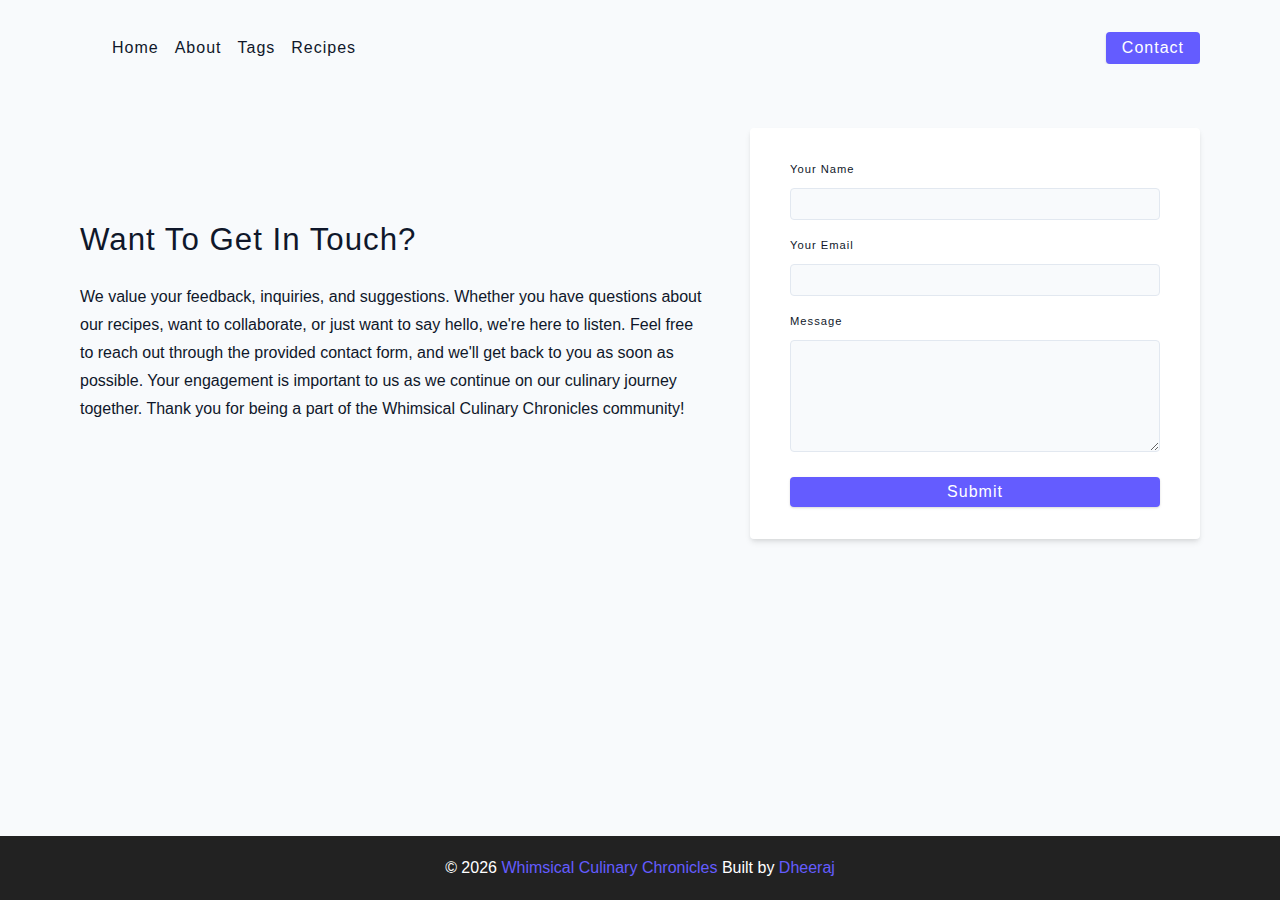
<file: biet_intership23-main/contact.html>
<!DOCTYPE html>
<html>
<head>
  <title>Whimsical Culinary Chronicles</title>
  <link rel="stylesheet" href="style.css">
  <link rel="stylesheet" href="normalize.css">
  <style>
    body {
      /* Set the background image */
      background-image: url('https://i.pinimg.com/originals/85/6f/31/856f31d9f475501c7552c97dbe727319.jpg');
      /* Set background image size and behavior */
      background-size: cover;
      background-repeat: no-repeat;
      background-attachment: fixed; /* Optional: Fixed background */
      /* Add other styles as needed */
      margin: 0;
      padding: 0;
      font-family: Arial, sans-serif;
    }
  </style>
</head>
<body>
  <header>
    <nav class="navbar">
      <div class="nav-center">
        <div class="nav-header">
          
          <button class="nav-btn btn">
            <i class="fas fa-align-justify"></i>
          </button>
        </div>
        <div class="nav-links">
          <a href="index.html" class="nav-link"> home </a>
          <a href="about.html" class="nav-link"> about </a>
          <a href="tags.html" class="nav-link"> tags </a>
          <a href="recipes.html" class="nav-link"> recipes </a>

          <div class="nav-link contact-link">
            <a href="contact.html" class="btn"> contact </a>
          </div>
        </div>
      </div>
    </nav>


<main class="page">
    <section class="contact-container">
         <article class="contact-info">
           <h3>Want To Get In Touch?</h3>
           <p>
            We value your feedback, inquiries, and suggestions. Whether you have questions about our recipes, want to collaborate, or just want to say hello, we're here to listen. Feel free to reach out through the provided contact form, and we'll get back to you as soon as possible. Your engagement is important to us as we continue on our culinary journey together. Thank you for being a part of the Whimsical Culinary Chronicles community!
           </p>
           
         </article>
         <article>
           <form class="form contact-form">
             <div class="form-row">
               <label html="name" class="form-label">your name</label>
               <input type="text" name="name" id="name" class="form-input" />
             </div>
             <div class="form-row">
               <label html="email" class="form-label">your email</label>
               <input type="text" name="email" id="email" class="form-input" />
             </div>
             <div class="form-row">
               <label html="message" class="form-label">message</label>
               <textarea name="message" id="message" class="form-textarea"></textarea>
             </div>
             <button type="submit" class="btn btn-block">
               submit
             </button>
           </form>
         </article>
       </section>
       </main>

<footer class="page-footer">
    <p>
      &copy; <span id="date"></span>
      <span class="footer-logo">Whimsical Culinary Chronicles</span> Built by
      <a href="">Dheeraj</a>
    </p>
  </footer>
  <script src="./app.js"></script>

</body>

</html>
</file>
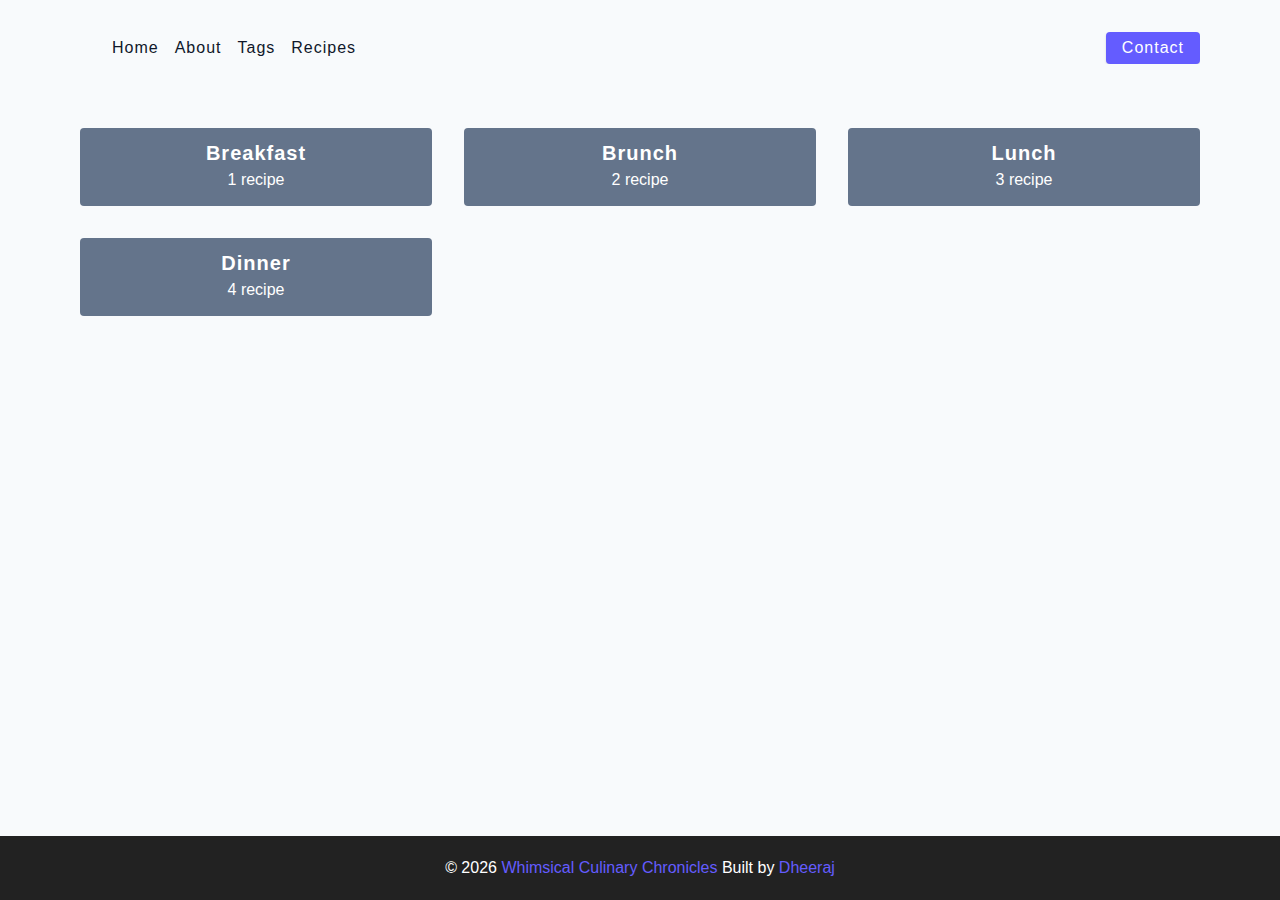
<file: biet_intership23-main/tags.html>
<!DOCTYPE html>
<html>
<head>
  <title>Whimsical Culinary Chronicles</title>
  <link rel="stylesheet" href="style.css">
  <link rel="stylesheet" href="normalize.css">
  <style>
    body {
      /* Set the background image */
      background-image: url('https://img.freepik.com/premium-photo/food-cooking-background-stone-texture-with-sea-salt-pepper-garlic-parsley-light-grey-abstract-food-background-empty-space-text-can-be-used-food-posters-design-menu-top-view_253362-16400.jpg?w=2000');
      /* Set background image size and behavior */
      background-size: cover;
      background-repeat: no-repeat;
      background-attachment: fixed; /* Optional: Fixed background */
      /* Add other styles as needed */
      margin: 0;
      padding: 0;
      font-family: Arial, sans-serif;
    }
  </style>
</head>
<body>
  <header>
    <nav class="navbar">
      <div class="nav-center">
        <div class="nav-header">
          
          <button class="nav-btn btn">
            <i class="fas fa-align-justify"></i>
          </button>
        </div>
        <div class="nav-links">
          <a href="index.html" class="nav-link"> home </a>
          <a href="about.html" class="nav-link"> about </a>
          <a href="tags.html" class="nav-link"> tags </a>
          <a href="recipes.html" class="nav-link"> recipes </a>

          <div class="nav-link contact-link">
            <a href="contact.html" class="btn"> contact </a>
          </div>
        </div>
      </div>
    </nav>

    <main class="page">
         <section class="tags-wrapper">
          <!-- single tag -->
              <a href="tag-template.html" class="tag">
                <h5>Breakfast</h5>
                <p>1 recipe</p>
              </a>
            <!-- end of single tag -->
          <!-- single tag -->
              <a href="tag-template.html" class="tag">
                <h5>Brunch</h5>
                <p>2 recipe</p>
              </a>
            <!-- end of single tag -->
          <!-- single tag -->
              <a href="tag-template.html" class="tag">
                <h5>Lunch</h5>
                <p>3 recipe</p>
              </a>
            <!-- end of single tag -->
          <!-- single tag -->
              <a href="tag-template.html" class="tag">
                <h5>dinner</h5>
                <p>4 recipe</p>
              </a>
          <!-- end of single tag -->
        </section>
    </main>

    <!-- footer -->
    <footer class="page-footer">
      <p>
        &copy; <span id="date"></span>
        <span class="footer-logo">Whimsical Culinary Chronicles</span> Built by
        <a href="">Dheeraj</a>
      </p>
    </footer>
    <script src="./app.js"></script>
  </body>
</html>
</file>
<file: biet_intership23-main/style.css>
*,
::after,
::before {
  box-sizing: border-box;
}
/* fonts */

@import url('https://fonts.googleapis.com/css2?family=Roboto:wght@400;500;600&family=Montserrat&display=swap');
html {
  font-size: 100%;
} /*16px*/

:root {
  /* colors */
  --primary-100: #e2e0ff;
  --primary-200: #c1beff;
  --primary-300: #a29dff;
  --primary-400: #837dff;
  --primary-500: #645cff;
  --primary-600: #504acc;
  --primary-700: #3c3799;
  --primary-800: #282566;
  --primary-900: #141233;

  /* grey */
  --grey-50: #f8fafc;
  --grey-100: #f1f5f9;
  --grey-200: #e2e8f0;
  --grey-300: #cbd5e1;
  --grey-400: #94a3b8;
  --grey-500: #64748b;
  --grey-600: #475569;
  --grey-700: #334155;
  --grey-800: #1e293b;
  --grey-900: #0f172a;
  /* rest of the colors */
  --black: #222;
  --white: #fff;
  --red-light: #f8d7da;
  --red-dark: #842029;
  --green-light: #d1e7dd;
  --green-dark: #0f5132;

  /* fonts  */
  --headingFont: 'Roboto', sans-serif;
  --bodyFont: 'Nunito', sans-serif;
  --smallText: 0.7em;
  /* rest of the vars */
  --backgroundColor: var(--grey-50);
  --textColor: var(--grey-900);
  --borderRadius: 0.25rem;
  --letterSpacing: 1px;
  --transition: 0.3s ease-in-out all;
  --max-width: 1120px;
  --fixed-width: 600px;

  /* box shadow*/
  --shadow-1: 0 1px 3px 0 rgba(0, 0, 0, 0.1), 0 1px 2px 0 rgba(0, 0, 0, 0.06);
  --shadow-2: 0 4px 6px -1px rgba(0, 0, 0, 0.1),
    0 2px 4px -1px rgba(0, 0, 0, 0.06);
  --shadow-3: 0 10px 15px -3px rgba(0, 0, 0, 0.1),
    0 4px 6px -2px rgba(0, 0, 0, 0.05);
  --shadow-4: 0 20px 25px -5px rgba(0, 0, 0, 0.1),
    0 10px 10px -5px rgba(0, 0, 0, 0.04);
}

body {
 background: var(--backgroundColor);
 
  font-family: var(--bodyFont);
  font-weight: 400;
  line-height: 1.75;
  color: var(--textColor);
  
  
}

p {
  margin-top: 0;
  margin-bottom: 1.5rem;
  max-width: 40em;
}

h1,
h2,
h3,
h4,
h5 {
  margin: 0;
  margin-bottom: 1.38rem;
  font-family: var(--headingFont);
  font-weight: 400;
  line-height: 1.3;
  text-transform: capitalize;
  letter-spacing: var(--letterSpacing);
}

h1 {
  margin-top: 0;
  font-size: 3.052rem;
}

h2 {
  font-size: 2.441rem;
}

h3 {
  font-size: 1.953rem;
}

h4 {
  font-size: 1.563rem;
}

h5 {
  font-size: 1.25rem;
}

small,
.text-small {
  font-size: var(--smallText);
}

a {
  text-decoration: none;
}
ul {
  list-style-type: none;
  padding: 0;
}

.img {
  width: 100%;
  display: block;
  object-fit: cover;
}
/* buttons */

.btn {
  cursor: pointer;
  color: var(--white);
  background: var(--primary-500);
  border: transparent;
  border-radius: var(--borderRadius);
  letter-spacing: var(--letterSpacing);
  padding: 0.375rem 0.75rem;
  box-shadow: var(--shadow-1);
  transition: var(--transtion);
  text-transform: capitalize;
  display: inline-block;
}
.btn:hover {
  background: var(--primary-700);
  box-shadow: var(--shadow-3);
}
.btn-hipster {
  color: var(--primary-500);
  background: var(--primary-200);
}
.btn-hipster:hover {
  color: var(--primary-200);
  background: var(--primary-700);
}
.btn-block {
  width: 100%;
}

/* alerts */
.alert {
  padding: 0.375rem 0.75rem;
  margin-bottom: 1rem;
  border-color: transparent;
  border-radius: var(--borderRadius);
}

.alert-danger {
  color: var(--red-dark);
  background: var(--red-light);
}
.alert-success {
  color: var(--green-dark);
  background: var(--green-light);
}
/* form */

.form {
  width: 90vw;
  max-width: var(--fixed-width);
  background: var(--white);
  border-radius: var(--borderRadius);
  box-shadow: var(--shadow-2);
  padding: 2rem 2.5rem;
  margin: 3rem auto;
}
.form-label {
  display: block;
  font-size: var(--smallText);
  margin-bottom: 0.5rem;
  text-transform: capitalize;
  letter-spacing: var(--letterSpacing);
}
.form-input,
.form-textarea {
  width: 100%;
  padding: 0.375rem 0.75rem;
  border-radius: var(--borderRadius);
  background: var(--backgroundColor);
  border: 1px solid var(--grey-200);
}

.form-row {
  margin-bottom: 1rem;
}

.form-textarea {
  height: 7rem;
}
::placeholder {
  font-family: inherit;
  color: var(--grey-400);
}
.form-alert {
  color: var(--red-dark);
  letter-spacing: var(--letterSpacing);
  text-transform: capitalize;
}
/* alert */

@keyframes spinner {
  to {
    transform: rotate(360deg);
  }
}

.loading {
  width: 6rem;
  height: 6rem;
  border: 5px solid var(--grey-400);
  border-radius: 50%;
  border-top-color: var(--primary-500);
  animation: spinner 0.6s linear infinite;
}
.loading {
  margin: 0 auto;
}
/* title */

.title {
  text-align: center;
}

.title-underline {
  background: var(--primary-500);
  width: 7rem;
  height: 0.25rem;
  margin: 0 auto;
  margin-top: -1rem;
}

/*
=============== 
Navbar
===============
*/

.navbar {
  display: flex;
  align-items: center;
  justify-content: center;
}
.nav-center {
  width: 90vw;
  max-width: var(--max-width);
}
.nav-header {
  height: 6rem;
  display: flex;
  justify-content: space-between;
  align-items: center;
}
.nav-header img {
  width: 200px;
}
.nav-logo {
  display: flex;
  align-items: flex-end;
}

.nav-btn {
  padding: 0.15rem 0.75rem;
}
.nav-btn i {
  font-size: 1.25rem;
}
.nav-links {
  height: 0;
  overflow: hidden;
  display: flex;
  flex-direction: column;
  transition: var(--transition);
}
.show-links {
  height: 23.9375rem;
}

.nav-link {
  display: block;
  text-align: center;
  font-size: 1.25rem;
  text-transform: capitalize;
  color: var(--grey-900);
  letter-spacing: var(--letterSpacing);
  padding: 1rem 0;
  border-top: 1px solid var(--grey-500);
  transition: var(--transition);
}
.nav-link:hover {
  color: var(--primary-500);
}

.contact-link a {
  padding: 0.15rem 1rem;
}

@media screen and (min-width: 992px) {
  .navbar {
    height: 6rem;
  }
  .nav-center {
    display: flex;
    align-items: center;
  }
  .nav-header {
    padding: 0;
    margin-right: 2rem;
    height: auto;
  }

  .nav-btn {
    display: none;
  }
  .nav-links {
    height: auto !important;
    flex-direction: row;
    align-items: center;
    width: 100%;
  }
  .nav-link {
    padding: 0;
    border-top: none;
    margin-right: 1rem;
    font-size: 1rem;
  }
  .contact-link {
    margin-right: 0;
    margin-left: auto;
  }
}
/*
=============== 
Page
===============
*/

.page {
  width: 90vw;
  max-width: var(--max-width);
  margin: 0 auto;
}
.page {
  padding-top: 2rem;
  min-height: calc(100vh - (6rem + 4rem));
}
/*
=============== 
Footer
===============
*/

.page-footer {
  text-align: center;
  height: 4rem;
  display: flex;
  align-items: center;
  justify-content: center;
  background: var(--black);
  color: var(--white);
}
.page-footer h5 {
  margin-top: 0;
  margin-bottom: 0;
}
.page-footer p {
  margin-bottom: 0;
}
.page-footer .footer-logo,
.page-footer a {
  color: var(--primary-500);
}
/*
=============== 
Hero
===============
*/

.hero {
  height: 40vh;
  position: relative;
  margin-bottom: 2rem;
  background: url('../assets/main.jpeg') center/cover no-repeat;
  border-radius: var(--borderRadius);
}
.hero-container {
  position: absolute;
  top: 0;
  left: 0;
  width: 100%;
  height: 100%;
  display: flex;
  align-items: center;
  justify-content: center;
  background: rgba(0, 0, 0, 0.4);
  border-radius: var(--borderRadius);
}
.hero-text {
  color: var(--white);
  text-align: center;
}

@media only screen and (min-width: 768px) {
  .hero-text h1 {
    font-size: 4rem;
    margin-bottom: 0;
  }
}

/*
=============== 
Recipes 
===============
*/

.recipes-container {
  display: grid;
  gap: 2rem 1rem;
}

.recipes-list {
  display: grid;
  gap: 2rem 1rem;
  padding-bottom: 3rem;
}
.tags-container {
  order: 1;
  display: flex;
  flex-direction: column;
  padding-bottom: 3rem;
  /* background: blue; */
}
.tags-container h4 {
  margin-bottom: 0.5rem;
  font-weight: 500;
}
.tags-list {
  display: grid;
  grid-template-columns: 1fr 1fr 1fr;
}
.tags-list a {
  text-transform: capitalize;
  display: block;
  color: var(--grey-500);
  transition: var(--transition);
}
.tags-list a:hover {
  color: var(--primary-500);
}
.recipe {
  display: block;
}
.recipe-img {
  height: 15rem;
  border-radius: var(--borderRadius);
  margin-bottom: 1rem;
}
.recipe h5 {
  margin-bottom: 0;
  margin-top: 0.25rem;
  line-height: 1;
  color: var(--grey-700);
}
.recipe p {
  margin-bottom: 0;
  line-height: 1;
  color: var(--grey-500);
  margin-top: 0.5rem;
  letter-spacing: var(--letterSpacing);
}
@media screen and (min-width: 576px) {
  .recipes-list {
    grid-template-columns: 1fr 1fr;
  }
  .recipe-img {
    height: 10rem;
  }
}

@media screen and (min-width: 992px) {
  .recipes-container {
    grid-template-columns: 200px 1fr;
    gap: 1rem;
  }
  .recipes-list {
    grid-template-columns: 1fr 1fr;
  }

  .recipe p {
    font-size: 0.85rem;
  }
  .tags-container {
    order: 0;
    /* background: blue; */
  }
  .tags-list {
    display: grid;
    grid-template-columns: 1fr;
  }
}

@media screen and (min-width: 1200px) {
  .recipe h5 {
    font-size: 1.15rem;
  }
  .recipes-list {
    grid-template-columns: 1fr 1fr 1fr;
  }
}
/*
=============== 
Error
===============
*/
.error-page {
  text-align: center;
  padding-top: 5rem;
}
.error-page h1 {
  font-size: 9rem;
}
/*
=============== 
About Page
===============
*/

.about-page h2 {
  text-transform: none;
  font-weight: bold;
}
.about-page {
  display: grid;
  gap: 2rem 4rem;
  padding-bottom: 3rem;
}
.about-img {
  border-radius: var(--borderRadius);
  height: 300px;
}

@media screen and (min-width: 992px) {
  .about-page {
    grid-template-columns: 1fr 1fr;
    grid-template-rows: 400px;
    align-items: center;
  }
  .about-img {
    height: 100%;
  }
}

.featured-title {
  text-align: center;
}
/*
=============== 
Contact Page
===============
*/
.contact-form {
  width: 100%;
  margin: 0;
}
.contact-container {
  display: grid;
  gap: 2rem 3rem;
  padding-bottom: 3rem;
}
@media screen and (min-width: 992px) {
  .contact-container {
    grid-template-columns: 1fr 450px;
    align-items: center;
  }
}

/*
=============== 
Tags Page
===============
*/

.tags-wrapper {
  display: grid;
  gap: 2rem;
  padding-bottom: 3rem;
}
.tag {
  background: var(--grey-500);
  border-radius: var(--borderRadius);
  text-align: center;
  color: var(--white);
  transition: var(--transition);
  padding: 0.75rem 0;
}
.tag:hover {
  background: var(--primary-500);
}
.tag h5,
.tag p {
  margin-bottom: 0;
}
.tag h5 {
  font-weight: 600;
}
@media screen and (min-width: 576px) {
  .tags-wrapper {
    grid-template-columns: 1fr 1fr;
  }
}
@media screen and (min-width: 992px) {
  .tags-wrapper {
    grid-template-columns: 1fr 1fr 1fr;
  }
}

/*
=============== 
Recipe Template
===============
*/

.recipe-hero {
  display: grid;
  gap: 3rem;
}

.recipe-hero-img {
  height: 300px;
  border-radius: var(--borderRadius);
}
.recipe-info p {
  color: var(--grey-600);
}
.recipe-icons {
  display: grid;
  grid-template-columns: repeat(3, 1fr);
  gap: 1rem;
  margin: 2rem 0;
  text-align: center;
}
.recipe-icons i {
  font-size: 1.5rem;
  color: var(--primary-500);
}
.recipe-icons h5,
.recipe-icons p {
  margin-bottom: 0;
  font-size: 0.85em;
}

.recipe-icons p {
  color: var(--grey-600);
}
.recipe-tags {
  display: flex;
  align-items: center;
  flex-wrap: wrap;
  font-size: 0.7em;
  font-weight: 600;
}
.recipe-tags a {
  background: var(--primary-500);
  border-radius: var(--borderRadius);
  color: var(--white);
  padding: 0.05rem 0.5rem;
  margin: 0 0.25rem;
  text-transform: capitalize;
}
@media screen and (min-width: 992px) {
  .recipe-hero {
    grid-template-columns: 4fr 5fr;
    align-items: center;
  }
}
.recipe-content {
  padding: 3rem 0;
  display: grid;
  gap: 2rem 5rem;
}
@media screen and (min-width: 992px) {
  .recipe-content {
    grid-template-columns: 2fr 1fr;
  }
}
.single-instruction header {
  display: grid;
  grid-template-columns: auto 1fr;
  gap: 1.5rem;
  align-items: center;
}
.single-instruction header p {
  text-transform: uppercase;
  font-weight: 600;
  color: var(--primary-500);
  margin-bottom: 0;
}
.single-instruction > p {
  color: var(--grey-700);
}

.single-instruction header div {
  height: 2px;
  background: var(--grey-300);
}

.second-column {
  display: grid;
  row-gap: 2rem;
}

.single-ingredient {
  border-bottom: 2px solid var(--grey-300);
  padding-bottom: 0.75rem;
  color: var(--grey-700);
}
.single-tool {
  border-bottom: 2px solid var(--grey-300);
  padding-bottom: 0.75rem;
  color: var(--primary-500);
  text-transform: capitalize;
}
</file>
